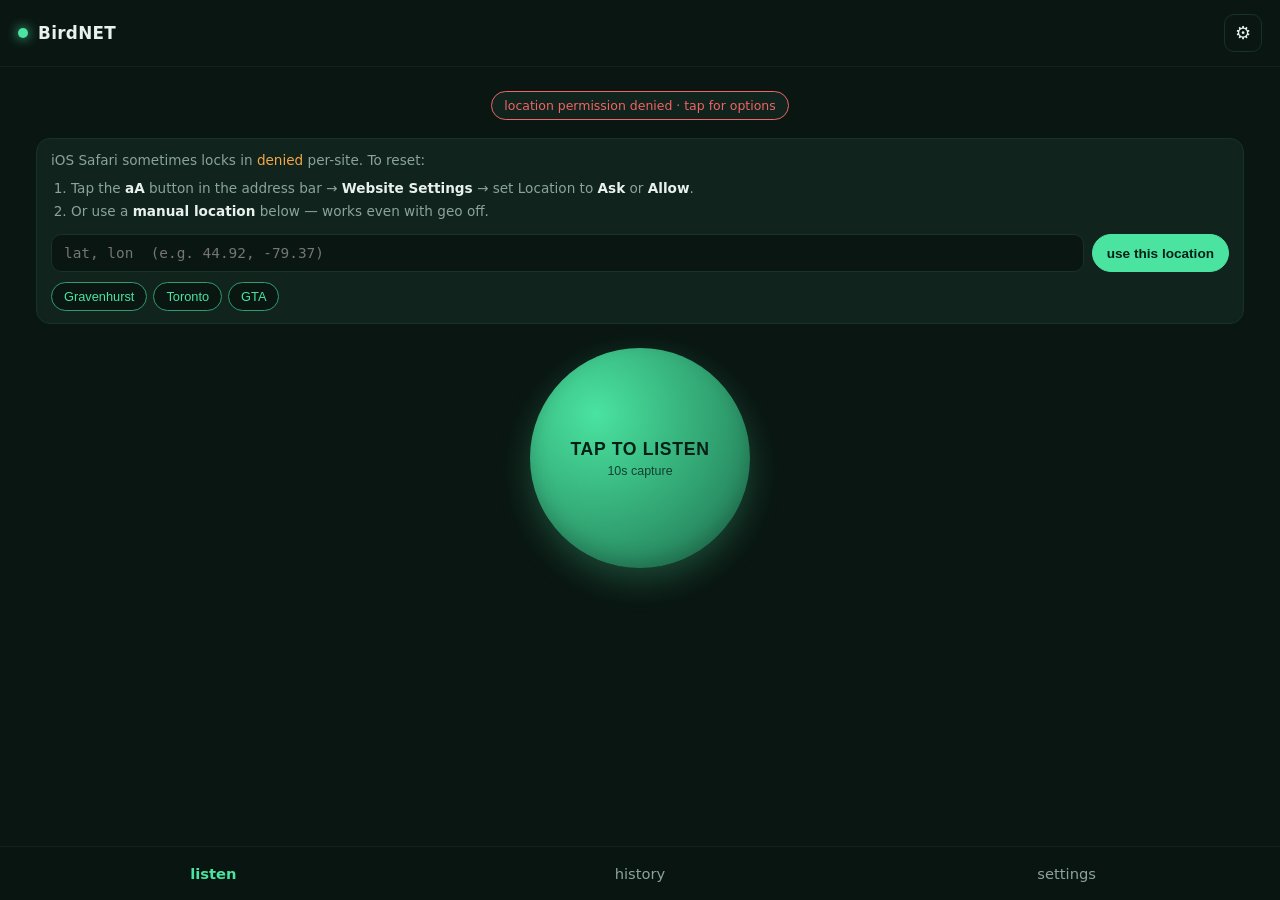
<file: web/index.html>
<!doctype html>
<html lang="en">
<head>
  <meta charset="utf-8" />
  <meta name="viewport" content="width=device-width,initial-scale=1,viewport-fit=cover" />
  <meta name="theme-color" content="#0a1612" />
  <title>BirdNET — listen and ID</title>
  <link rel="manifest" href="manifest.json" />
  <link rel="icon" href="icons/icon-192.png" />
  <link rel="apple-touch-icon" href="icons/icon-192.png" />
  <meta name="apple-mobile-web-app-capable" content="yes" />
  <meta name="apple-mobile-web-app-status-bar-style" content="black-translucent" />
  <link rel="stylesheet" href="styles.css" />
</head>
<body>
  <header>
    <div class="brand">
      <span class="dot" aria-hidden="true"></span>
      <span>BirdNET</span>
    </div>
    <button id="settings-btn" class="icon-btn" aria-label="Settings">⚙</button>
  </header>

  <main>
    <section id="record-pane" class="pane active">
      <button type="button" class="status geo-pill" id="geo-status" aria-label="Location status — tap to retry">acquiring location…</button>

      <div id="geo-help" class="geo-help" hidden>
        <p>iOS Safari sometimes locks in <em>denied</em> per-site. To reset:</p>
        <ol>
          <li>Tap the <strong>aA</strong> button in the address bar → <strong>Website Settings</strong> → set Location to <strong>Ask</strong> or <strong>Allow</strong>.</li>
          <li>Or use a <strong>manual location</strong> below — works even with geo off.</li>
        </ol>
        <div class="manual-geo">
          <input type="text" id="manual-coords" placeholder="lat, lon  (e.g. 44.92, -79.37)" autocomplete="off" spellcheck="false" />
          <button type="button" id="manual-geo-set" class="primary-btn">use this location</button>
        </div>
        <div class="manual-presets">
          <button type="button" class="preset" data-lat="44.92" data-lon="-79.37">Gravenhurst</button>
          <button type="button" class="preset" data-lat="43.6532" data-lon="-79.3832">Toronto</button>
          <button type="button" class="preset" data-lat="43.7" data-lon="-79.4">GTA</button>
        </div>
      </div>

      <button id="record-btn" class="record-btn" aria-pressed="false">
        <span class="record-label">tap to listen</span>
        <span class="record-sub" id="record-sub">10s capture</span>
      </button>

      <div class="meter" id="meter" hidden>
        <div class="meter-bar" id="meter-bar"></div>
        <div class="meter-time" id="meter-time">0.0s</div>
      </div>

      <div id="status-line" class="status-line"></div>

      <div id="results" class="results" hidden></div>
    </section>

    <section id="history-pane" class="pane">
      <h2>recent detections</h2>
      <div id="history-list" class="history-list"></div>
    </section>

    <section id="settings-pane" class="pane">
      <h2>settings</h2>
      <label>
        <span>server URL</span>
        <input id="server-url" type="url" autocomplete="off" spellcheck="false"
               placeholder="https://seans-macbook-pro-m3.tail65b106.ts.net:8443" />
      </label>
      <label>
        <span>capture seconds (3–30)</span>
        <input id="capture-secs" type="number" min="3" max="30" step="1" value="10" />
      </label>
      <label>
        <span>min confidence (0–1)</span>
        <input id="min-conf" type="number" min="0" max="1" step="0.05" value="0.15" />
      </label>
      <label class="checkbox">
        <input id="auto-enrich" type="checkbox" checked />
        <span>auto-fetch narrative for top hit</span>
      </label>
      <button id="save-settings" class="primary-btn">save</button>
      <div id="health" class="health"></div>
      <p class="small">audio + metadata are stored on the mac. eBird/Claude enrichment is optional and only fires if you tap a result.</p>
    </section>
  </main>

  <nav class="tabs">
    <button data-pane="record-pane" class="active">listen</button>
    <button data-pane="history-pane">history</button>
    <button data-pane="settings-pane">settings</button>
  </nav>

  <script src="app.js" type="module"></script>
</body>
</html>
</file>
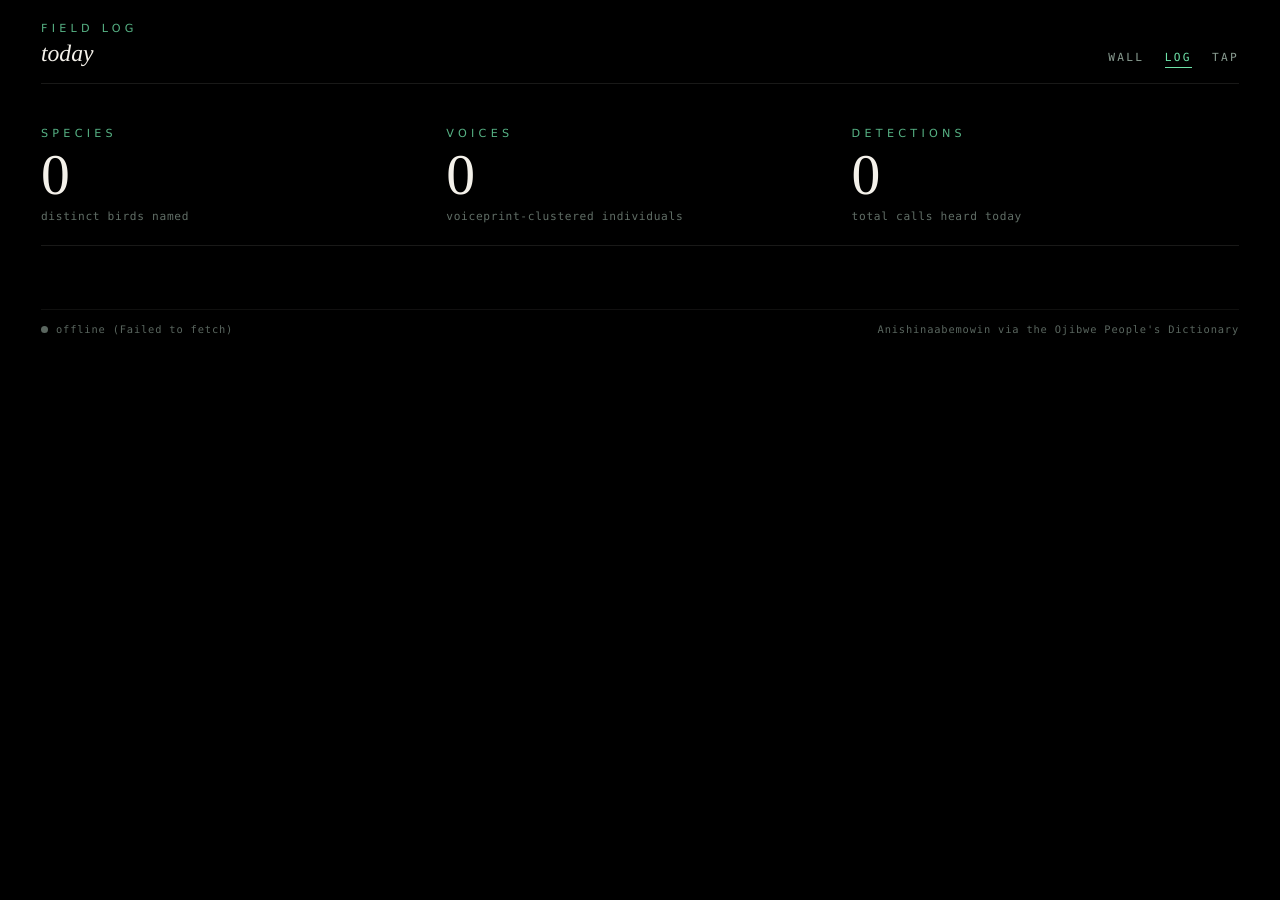
<file: web/log.html>
<!doctype html>
<html lang="en">
<head>
<meta charset="utf-8" />
<meta name="viewport" content="width=device-width,initial-scale=1,viewport-fit=cover" />
<title>BirdNET · log</title>
<style>
  /* Log view — chronological ledger of detections, grouped by species
     and split out by voiceprint-clustered individual. Same type system
     as wall.html (serif / mono / sans-caps) but informational density
     instead of projector grandeur. Reads as a museum logbook. */

  :root {
    --bg: #000;
    --ink: #f4f1ea;
    --accent: #6ee3a9;
    --dim: #8a9d92;
    --dim-soft: rgba(244, 241, 234, 0.45);
    --rule: rgba(244, 241, 234, 0.10);
    --rule-accent: rgba(110, 227, 169, 0.18);
    --serif: "Iowan Old Style", "Palatino Linotype", Palatino, "P052", Georgia, serif;
    --sans: -apple-system, BlinkMacSystemFont, "SF Pro Text", "Inter", system-ui, sans-serif;
    --mono: ui-monospace, "SF Mono", "JetBrains Mono", Menlo, monospace;

    --cols: 12;
    --col-gap: 1.4vw;
    --pad-x: 3.2vw;
    --pad-y: 2.4vh;
  }

  *, *::before, *::after { box-sizing: border-box; }
  html, body {
    margin: 0; padding: 0;
    background: var(--bg);
    color: var(--ink);
    font-family: var(--serif);
    min-height: 100vh;
    -webkit-font-smoothing: antialiased;
    text-rendering: geometricPrecision;
  }
  body {
    padding: var(--pad-y) var(--pad-x) calc(var(--pad-y) * 3);
    max-width: 1280px;
    margin: 0 auto;
  }

  .label {
    font-family: var(--sans);
    font-size: clamp(0.7rem, 0.82vw, 0.92rem);
    text-transform: uppercase;
    letter-spacing: 0.38em;
    color: var(--accent);
    opacity: 0.78;
    font-weight: 500;
  }

  /* HEADER + tabs */
  header.hdr {
    display: flex;
    align-items: end;
    justify-content: space-between;
    gap: 2vw;
    padding-bottom: 1.6vh;
    border-bottom: 1px solid var(--rule);
    margin-bottom: 2.4vh;
  }
  .hdr-left .label { display: block; margin-bottom: 0.6vh; }
  .hdr-title {
    font-family: var(--serif);
    font-style: italic;
    font-size: clamp(1.3rem, 1.85vw, 2rem);
    color: var(--ink);
    line-height: 1.2;
  }
  .hdr-nav {
    display: flex;
    gap: 1.6vw;
    font-family: var(--mono);
    font-size: clamp(0.7rem, 0.82vw, 0.92rem);
    text-transform: uppercase;
    letter-spacing: 0.2em;
  }
  .hdr-nav a {
    color: var(--dim);
    text-decoration: none;
    padding-bottom: 0.4vh;
    border-bottom: 1px solid transparent;
  }
  .hdr-nav a.active {
    color: var(--accent);
    border-bottom-color: var(--accent);
  }

  /* STATS strip — three big numbers */
  .stats {
    display: grid;
    grid-template-columns: repeat(3, 1fr);
    gap: var(--col-gap);
    padding: 2.4vh 0;
    border-bottom: 1px solid var(--rule);
    margin-bottom: 3vh;
  }
  .stat .label { display: block; margin-bottom: 0.8vh; }
  .stat-n {
    font-family: var(--serif);
    font-size: clamp(2.4rem, 4.5vw, 4.8rem);
    line-height: 1;
    color: var(--ink);
    font-weight: 400;
    letter-spacing: -0.02em;
  }
  .stat-sub {
    font-family: var(--mono);
    font-size: clamp(0.7rem, 0.8vw, 0.88rem);
    color: var(--dim);
    opacity: 0.7;
    margin-top: 0.6vh;
    letter-spacing: 0.06em;
  }

  /* SPECIES LIST — each species is a card with a header row + a list
     of individual voiceprints heard today. */
  .species-list { display: flex; flex-direction: column; gap: 3.2vh; }

  .sp {
    display: grid;
    grid-template-columns: repeat(12, 1fr);
    column-gap: var(--col-gap);
    row-gap: 1.4vh;
    padding-top: 2.4vh;
    border-top: 1px solid var(--rule);
  }
  .sp:first-child { border-top: none; padding-top: 0; }

  .sp-ind {
    grid-column: 1 / 8;
    font-family: var(--serif);
    font-style: italic;
    font-size: clamp(1.4rem, 2vw, 2.2rem);
    color: var(--ink);
    line-height: 1.1;
    letter-spacing: -0.005em;
  }
  .sp-ind .phon {
    font-family: var(--mono);
    font-style: normal;
    font-size: clamp(0.78rem, 0.95vw, 1.05rem);
    color: var(--accent);
    opacity: 0.78;
    margin-left: 0.6em;
    letter-spacing: 0.02em;
  }

  .sp-museum {
    grid-column: 8 / 13;
    text-align: right;
    align-self: end;
    font-family: var(--serif);
  }
  .sp-museum .common {
    font-size: clamp(1.1rem, 1.45vw, 1.6rem);
    font-weight: 500;
    color: var(--ink);
    line-height: 1.15;
  }
  .sp-museum .sci {
    font-style: italic;
    font-size: clamp(0.85rem, 1.05vw, 1.18rem);
    color: var(--ink);
    opacity: 0.65;
    margin-top: 0.2vh;
  }

  .sp-summary {
    grid-column: 1 / 13;
    display: flex;
    gap: 2.4vw;
    font-family: var(--mono);
    font-size: clamp(0.78rem, 0.92vw, 1rem);
    color: var(--dim);
    text-transform: uppercase;
    letter-spacing: 0.16em;
    padding-bottom: 0.2vh;
  }
  .sp-summary b {
    color: var(--accent);
    font-weight: 500;
    margin-left: 0.4em;
  }

  /* Individual voiceprint table */
  .voices {
    grid-column: 1 / 13;
    display: grid;
    grid-template-columns: auto 1fr 1fr 1fr auto;
    column-gap: 1.6vw;
    row-gap: 1vh;
    font-family: var(--mono);
    font-size: clamp(0.78rem, 0.92vw, 1rem);
    color: var(--ink);
    margin-top: 0.6vh;
  }
  .voices .v-head {
    font-family: var(--sans);
    font-size: clamp(0.62rem, 0.72vw, 0.78rem);
    text-transform: uppercase;
    letter-spacing: 0.22em;
    color: var(--dim-soft);
    padding-bottom: 0.6vh;
    border-bottom: 1px solid var(--rule);
  }
  .voices .v-head.r { text-align: right; }
  .voices .v-cell { padding: 0.4vh 0; }
  .voices .v-cell.r { text-align: right; }
  .voices .v-id {
    color: var(--accent);
    opacity: 0.85;
    letter-spacing: 0.08em;
  }
  .voices .v-id.unknown { color: var(--dim); opacity: 0.55; }
  .voices .v-count {
    color: var(--ink);
    opacity: 0.85;
  }
  .voices .v-conf {
    color: var(--accent);
    opacity: 0.75;
  }
  .voices .v-time {
    color: var(--ink);
    opacity: 0.7;
  }

  /* Empty state */
  .empty {
    text-align: center;
    padding: 8vh 0;
    color: var(--dim);
    font-style: italic;
    font-size: clamp(1rem, 1.3vw, 1.4rem);
  }

  /* Footer system */
  .footer {
    margin-top: 4vh;
    padding-top: 1.6vh;
    border-top: 1px solid var(--rule);
    display: flex;
    justify-content: space-between;
    align-items: center;
    font-family: var(--mono);
    font-size: clamp(0.65rem, 0.78vw, 0.88rem);
    color: var(--dim);
    opacity: 0.65;
    letter-spacing: 0.08em;
  }
  .footer .conn-dot {
    display: inline-block;
    width: 7px; height: 7px; border-radius: 50%;
    background: var(--dim);
    margin-right: 8px;
    vertical-align: 0.04em;
  }
  .footer .conn-dot.live {
    background: var(--accent);
    box-shadow: 0 0 8px 0 rgba(110, 227, 169, 0.45);
  }
</style>
</head>
<body>

  <header class="hdr">
    <div class="hdr-left">
      <span class="label">field log</span>
      <div class="hdr-title" id="hdr-date">today</div>
    </div>
    <nav class="hdr-nav">
      <a href="./wall.html">Wall</a>
      <a href="./log.html" class="active">Log</a>
      <a href="./index.html">Tap</a>
    </nav>
  </header>

  <section class="stats">
    <div class="stat">
      <span class="label">species</span>
      <div class="stat-n" id="stat-species">0</div>
      <div class="stat-sub">distinct birds named</div>
    </div>
    <div class="stat">
      <span class="label">voices</span>
      <div class="stat-n" id="stat-voices">0</div>
      <div class="stat-sub">voiceprint-clustered individuals</div>
    </div>
    <div class="stat">
      <span class="label">detections</span>
      <div class="stat-n" id="stat-detections">0</div>
      <div class="stat-sub">total calls heard today</div>
    </div>
  </section>

  <section class="species-list" id="species-list"></section>

  <footer class="footer">
    <div><span class="conn-dot" id="conn-dot"></span><span id="conn-text">loading…</span></div>
    <div>Anishinaabemowin via the Ojibwe People's Dictionary</div>
  </footer>

<script type="module">
  const params = new URLSearchParams(location.search);
  const DEFAULT_SERVER = "https://seans-macbook-pro-m3.tail65b106.ts.net:8443";
  const server = params.get("server") || localStorage.getItem("birdnet.server") || DEFAULT_SERVER;
  const date = params.get("date"); // optional YYYY-MM-DD

  const $hdrDate = document.getElementById("hdr-date");
  const $statSpecies = document.getElementById("stat-species");
  const $statVoices = document.getElementById("stat-voices");
  const $statDetections = document.getElementById("stat-detections");
  const $list = document.getElementById("species-list");
  const $connDot = document.getElementById("conn-dot");
  const $connText = document.getElementById("conn-text");

  function fmtTime(iso) {
    if (!iso) return "—";
    const d = new Date(iso);
    if (Number.isNaN(d.getTime())) return "—";
    const h = String(d.getHours()).padStart(2, "0");
    const m = String(d.getMinutes()).padStart(2, "0");
    return `${h}:${m}`;
  }

  function fmtDate(iso) {
    if (!iso) return "today";
    const d = new Date(iso + "T00:00:00");
    return d.toLocaleDateString(undefined, {
      weekday: "long", month: "long", day: "numeric", year: "numeric"
    });
  }

  function shortId(id) {
    if (!id || id === "unknown") return "unidentified";
    return id.replace(/[^a-z0-9]/gi, "").slice(0, 8).toUpperCase();
  }

  function renderSpecies(s) {
    const ind = s.indigenous_name || "—";
    const phon = s.indigenous_phonetic ? `<span class="phon">[ ${s.indigenous_phonetic} ]</span>` : "";
    const common = s.common_name || "";
    const sci = s.scientific_name || "";
    const detCount = s.count || 0;
    const indCount = s.individual_count || 0;
    const maxConf = s.max_conf != null ? `${Math.round((s.max_conf || 0) * 100)}%` : "—";

    const voiceRows = (s.individuals || []).map((v) => {
      const idClass = v.individual_id === "unknown" ? "v-id unknown" : "v-id";
      return `
        <div class="v-cell ${idClass}">${shortId(v.individual_id)}</div>
        <div class="v-cell v-count">${v.count} call${v.count === 1 ? "" : "s"}</div>
        <div class="v-cell v-time">${fmtTime(v.first_heard)}</div>
        <div class="v-cell v-time">${fmtTime(v.last_heard)}</div>
        <div class="v-cell r v-conf">${Math.round((v.max_conf || 0) * 100)}%</div>
      `;
    }).join("");

    return `
      <article class="sp">
        <div class="sp-ind">${ind} ${phon}</div>
        <div class="sp-museum">
          <div class="common">${common}</div>
          <div class="sci">${sci}</div>
        </div>
        <div class="sp-summary">
          <span>voices<b>${indCount}</b></span>
          <span>calls<b>${detCount}</b></span>
          <span>peak<b>${maxConf}</b></span>
        </div>
        <div class="voices">
          <div class="v-head">voice</div>
          <div class="v-head">heard</div>
          <div class="v-head">first</div>
          <div class="v-head">last</div>
          <div class="v-head r">peak conf</div>
          ${voiceRows}
        </div>
      </article>
    `;
  }

  async function load() {
    try {
      const qs = new URLSearchParams({ source: "listener" });
      if (date) qs.set("date", date);
      const r = await fetch(`${server}/individuals?${qs.toString()}`);
      if (!r.ok) throw new Error(`HTTP ${r.status}`);
      const data = await r.json();

      $hdrDate.textContent = fmtDate(data.date);
      $statSpecies.textContent = data.species_count || 0;
      $statVoices.textContent = data.individual_count || 0;
      $statDetections.textContent = data.detection_count || 0;

      const species = data.species || [];
      if (!species.length) {
        $list.innerHTML = `<div class="empty">No birds named yet — waiting for the first cited detection.</div>`;
      } else {
        $list.innerHTML = species.map(renderSpecies).join("");
      }

      $connDot.classList.add("live");
      $connText.textContent = "live";
    } catch (e) {
      $connDot.classList.remove("live");
      $connText.textContent = `offline (${e.message})`;
      console.warn(e);
    }
  }

  load();
  setInterval(load, 30_000);

  if ("serviceWorker" in navigator) {
    navigator.serviceWorker.register("./service-worker.js").catch(() => {});
  }
</script>
</body>
</html>
</file>
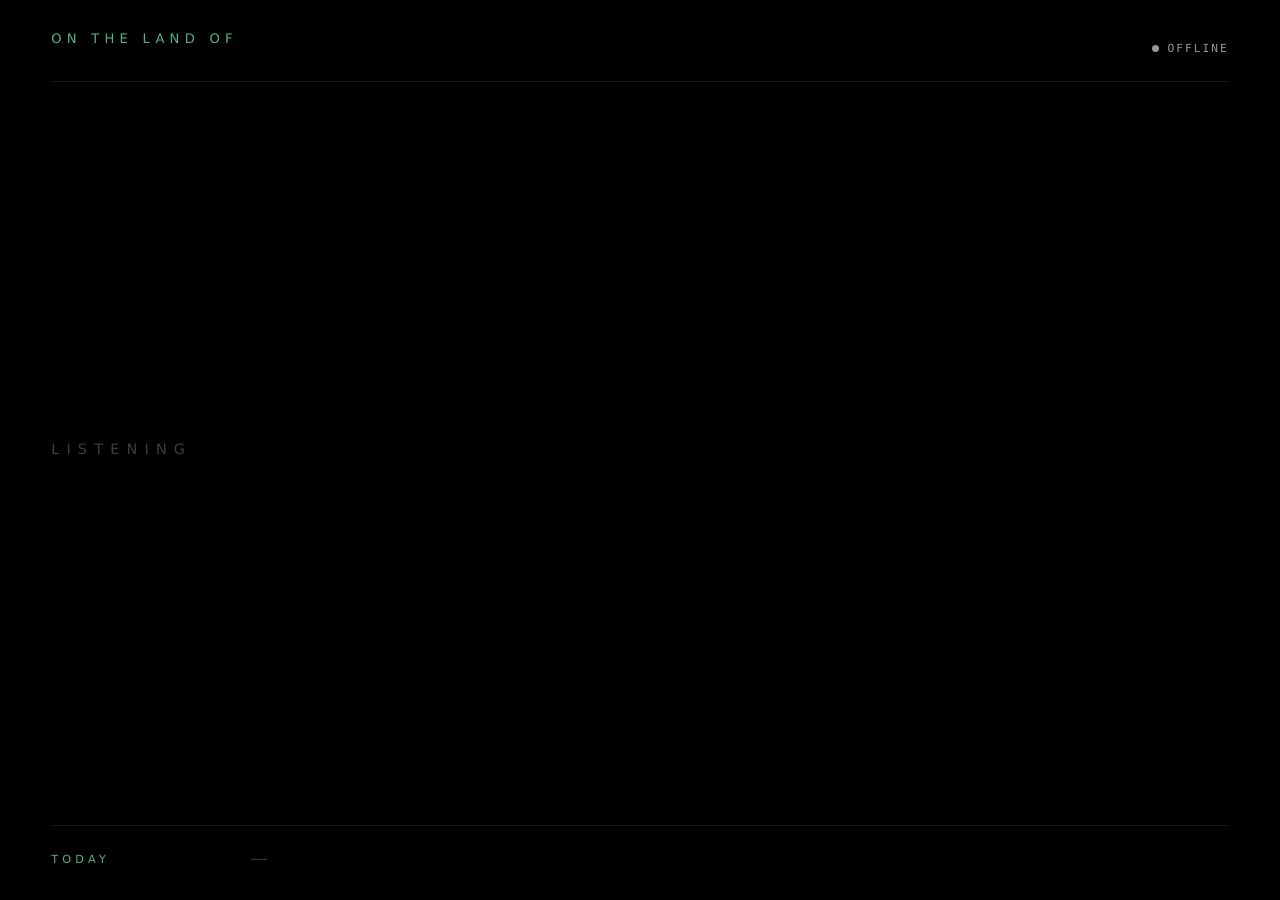
<file: web/wall.html>
<!doctype html>
<html lang="en">
<head>
<meta charset="utf-8" />
<meta name="viewport" content="width=device-width,initial-scale=1,viewport-fit=cover" />
<title>BirdNET · wall</title>
<style>
  /* ─────────────────────────────────────────────────────────────────
     Wall projection — museum-label grid.
     720p projector. 12-column grid. Asymmetric editorial layout.
     Three voices: serif (names), mono (phonetic + system), sans-caps
     (labels). Vertical rhythm anchored to the column gutter.
     ───────────────────────────────────────────────────────────────── */

  :root {
    --bg: #000;
    --ink: #f4f1ea;
    --accent: #6ee3a9;
    --dim: #8a9d92;
    --rule: rgba(244, 241, 234, 0.10);
    --rule-accent: rgba(110, 227, 169, 0.18);
    --serif: "Iowan Old Style", "Palatino Linotype", Palatino, "P052", Georgia, serif;
    --sans: -apple-system, BlinkMacSystemFont, "SF Pro Text", "Inter", system-ui, sans-serif;
    --mono: ui-monospace, "SF Mono", "JetBrains Mono", Menlo, monospace;

    /* Grid system */
    --cols: 12;
    --col-gap: 1.6vw;
    --pad-x: 4vw;
    --pad-y: 3.6vh;
    --baseline: 1.4vh;
  }

  *, *::before, *::after { box-sizing: border-box; }
  html, body {
    margin: 0; padding: 0;
    background: var(--bg);
    color: var(--ink);
    height: 100vh; width: 100vw;
    overflow: hidden;
    user-select: none;
    cursor: none;
    font-family: var(--serif);
    -webkit-font-smoothing: antialiased;
    text-rendering: geometricPrecision;
  }

  /* Outer page: 3 horizontal bands (header / stage / diary). Bands
     are separated by hairline borders on the header and diary; the
     stage absorbs the remaining space. */
  body {
    display: grid;
    grid-template-rows: auto 1fr auto;
    padding: var(--pad-y) var(--pad-x);
    gap: 0;
  }

  .hdr {
    padding-bottom: 2.6vh;
    border-bottom: 1px solid var(--rule);
  }
  .diary {
    padding-top: 2.6vh;
    border-top: 1px solid var(--rule);
  }
  .stage {
    padding: 4vh 0;
  }

  /* Shared 12-col grid for each band that needs it. */
  .row {
    display: grid;
    grid-template-columns: repeat(var(--cols), 1fr);
    column-gap: var(--col-gap);
  }

  /* Reusable small-caps label */
  .label {
    font-family: var(--sans);
    font-size: clamp(0.7rem, 0.85vw, 0.95rem);
    text-transform: uppercase;
    letter-spacing: 0.38em;
    color: var(--accent);
    opacity: 0.78;
    font-weight: 500;
  }

  /* ───────────────────────────────────────────────────────────────
     HEADER BAND — land acknowledgment (left, cols 1–9) + system
     status (right, cols 10–12). Bottom-aligned baselines. */
  .hdr { align-items: end; }
  .hdr-land { grid-column: 1 / 10; }
  .hdr-status { grid-column: 10 / 13; text-align: right; }

  .hdr-land .label {
    display: block;
    margin-bottom: 1.1vh;
    font-size: clamp(0.82rem, 1vw, 1.1rem);
    letter-spacing: 0.4em;
  }
  .land-names {
    font-style: italic;
    font-size: clamp(1.3rem, 1.85vw, 2.05rem);
    color: var(--ink);
    opacity: 0.9;
    line-height: 1.25;
    letter-spacing: 0.005em;
  }
  .land-names .sep {
    color: var(--accent);
    opacity: 0.35;
    font-style: normal;
    margin: 0 0.45em;
  }

  .system {
    font-family: var(--mono);
    font-size: clamp(0.7rem, 0.82vw, 0.92rem);
    color: var(--dim);
    letter-spacing: 0.18em;
    text-transform: uppercase;
    white-space: nowrap;
  }
  .system .conn-dot {
    display: inline-block;
    width: 7px; height: 7px; border-radius: 50%;
    background: var(--dim);
    margin-right: 9px;
    vertical-align: 0.06em;
    transition: background 0.4s ease, box-shadow 0.4s ease;
  }
  .system.live {
    color: var(--accent);
  }
  .system.live .conn-dot {
    background: var(--accent);
    box-shadow: 0 0 10px 0 rgba(110, 227, 169, 0.45);
  }

  /* ───────────────────────────────────────────────────────────────
     STAGE BAND — the bird. Two-column layout inside the 12-col
     grid: left voice (Indigenous: language → word → phonetic →
     literal) spans cols 1–9. Right voice (Western: museum tag
     number, common name, scientific name) spans cols 10–13,
     right-aligned. Rows are: top-meta / word / bottom-meta. The
     word is the only element that spans the full 12 columns so
     long single-line endonyms have room to breathe. */
  .stage {
    display: grid;
    grid-template-columns: repeat(var(--cols), 1fr);
    grid-template-rows: auto auto auto;
    column-gap: var(--col-gap);
    row-gap: 2.4vh;
    align-content: center;
    height: 100%;
  }

  /* Top-meta row */
  .stage-lang {
    grid-column: 1 / 8;
    grid-row: 1;
    align-self: end;
  }
  .stage-tag {
    grid-column: 8 / 13;
    grid-row: 1;
    text-align: right;
    align-self: end;
    font-family: var(--mono);
    font-size: clamp(0.7rem, 0.82vw, 0.92rem);
    letter-spacing: 0.2em;
    text-transform: uppercase;
    color: var(--dim);
  }
  .stage-tag .tag-num { color: var(--accent); opacity: 0.9; margin-right: 1.2em; }
  .stage-tag .tag-time { color: var(--dim); }

  /* Hero word — spans full grid */
  .word-wrap {
    grid-column: 1 / 13;
    grid-row: 2;
    align-self: center;
    display: flex;
    flex-direction: column;
    align-items: flex-start;
    gap: 3.4vh;
  }
  .word {
    --word-size: 10vw;
    font-size: var(--word-size);
    line-height: 1.0;
    font-weight: 400;
    letter-spacing: -0.018em;
    color: var(--ink);
    white-space: nowrap;
    opacity: 0;
    transform: translateY(12px);
    transition: opacity 1.2s ease, transform 1.2s ease;
  }
  .phon {
    font-family: var(--mono);
    font-size: clamp(1.1rem, 1.65vw, 1.85rem);
    font-weight: 400;
    color: var(--accent);
    letter-spacing: 0.02em;
    opacity: 0;
    transition: opacity 1.2s ease 0.25s;
  }

  /* Bottom-meta row */
  .literal {
    grid-column: 1 / 8;
    grid-row: 3;
    align-self: start;
    font-style: italic;
    font-size: clamp(0.95rem, 1.2vw, 1.35rem);
    color: var(--ink);
    opacity: 0;
    max-width: 50ch;
    line-height: 1.4;
    transition: opacity 1.2s ease 0.55s;
  }
  .literal:empty { display: none; }

  .museum {
    grid-column: 8 / 13;
    grid-row: 3;
    align-self: start;
    text-align: right;
    border-top: 1px solid var(--rule-accent);
    padding-top: 1.6vh;
    opacity: 0;
    transition: opacity 1.4s ease 0.45s;
  }
  .common {
    font-family: var(--serif);
    font-size: clamp(1.4rem, 1.95vw, 2.2rem);
    font-weight: 500;
    color: var(--ink);
    line-height: 1.15;
    letter-spacing: 0.005em;
  }
  .sci {
    font-family: var(--serif);
    font-style: italic;
    font-size: clamp(1.1rem, 1.45vw, 1.6rem);
    color: var(--ink);
    opacity: 0.78;
    margin-top: 0.6vh;
    letter-spacing: 0.005em;
  }

  /* Reveal cascade */
  .stage.show .stage-lang .label { opacity: 0.78; }
  .stage.show .word { opacity: 1; transform: translateY(0); }
  .stage.show .phon { opacity: 0.9; }
  .stage.show .literal { opacity: 0.62; }
  .stage.show .museum { opacity: 1; }

  /* Idle — only a quiet pulse in the hero slot */
  .idle-line {
    grid-column: 1 / 13;
    grid-row: 2;
    align-self: center;
    text-align: left;
    font-family: var(--sans);
    font-size: clamp(0.9rem, 1.05vw, 1.15rem);
    text-transform: uppercase;
    letter-spacing: 0.5em;
    color: var(--ink);
    opacity: 0;
    transition: opacity 2s ease;
  }
  .stage.idle .idle-line { opacity: 0.25; }
  .stage:not(.idle) .idle-line { display: none; }
  .stage.idle .stage-lang,
  .stage.idle .stage-tag,
  .stage.idle .word-wrap,
  .stage.idle .literal,
  .stage.idle .museum { visibility: hidden; }

  /* ───────────────────────────────────────────────────────────────
     DIARY BAND — today's species. Two columns: label gutter (cols
     1–2) and ledger (cols 3–13). Single italic line, scrolls via
     truncation rather than wrap. */
  .diary { align-items: baseline; }
  .diary-label { grid-column: 1 / 3; }
  .diary-body  { grid-column: 3 / 13; }

  .today {
    display: flex;
    gap: 2.4vw;
    overflow: hidden;
    align-items: baseline;
  }
  .today:empty::before {
    content: "—";
    opacity: 0.3;
    color: var(--ink);
  }
  .entry {
    display: flex;
    flex-direction: column;
    min-width: 0;
    gap: 0.3vh;
  }
  .entry-ind {
    font-family: var(--serif);
    font-style: italic;
    font-size: clamp(1rem, 1.3vw, 1.45rem);
    color: var(--ink);
    opacity: 0.72;
    line-height: 1.1;
    white-space: nowrap;
  }
  .entry-eng {
    font-family: var(--sans);
    font-size: clamp(0.65rem, 0.78vw, 0.88rem);
    text-transform: uppercase;
    letter-spacing: 0.22em;
    color: var(--ink);
    opacity: 0.42;
    line-height: 1.1;
    white-space: nowrap;
  }
  .entry.now .entry-ind { color: var(--accent); opacity: 1; }
  .entry.now .entry-eng { color: var(--accent); opacity: 0.75; }
  .entry-eng .count {
    font-family: var(--mono);
    text-transform: none;
    font-size: 0.95em;
    margin-left: 0.4em;
    opacity: 0.85;
    letter-spacing: 0.04em;
  }
</style>
</head>
<body>

  <!-- HEADER: land + status -->
  <header class="row hdr">
    <div class="hdr-land">
      <span class="label">on the land of</span>
      <div class="land-names" id="land-names"></div>
    </div>
    <div class="hdr-status">
      <span class="system" id="system">
        <span class="conn-dot"></span><span id="meta-text">offline</span>
      </span>
    </div>
  </header>

  <!-- STAGE: the bird -->
  <main class="stage idle" id="stage">
    <div class="stage-lang"><span class="label" id="lang-label"></span></div>
    <div class="stage-tag">
      <span class="tag-num" id="tag-num"></span><span class="tag-time" id="tag-time"></span>
    </div>
    <div class="word-wrap">
      <div class="word" id="word"></div>
      <div class="phon" id="phon"></div>
    </div>
    <div class="literal" id="literal"></div>
    <div class="museum">
      <div class="common" id="common"></div>
      <div class="sci" id="sci"></div>
    </div>
    <div class="idle-line" id="idle-line">listening</div>
  </main>

  <!-- DIARY: today's species -->
  <footer class="row diary">
    <div class="diary-label"><span class="label">today</span></div>
    <div class="diary-body"><div class="today" id="today"></div></div>
  </footer>

<script type="module">
  const params = new URLSearchParams(location.search);
  const DEFAULT_SERVER = "https://seans-macbook-pro-m3.tail65b106.ts.net:8443";
  const server = params.get("server") || localStorage.getItem("birdnet.server") || DEFAULT_SERVER;
  const wsUrl = server.replace(/^http/, "ws") + "/stream/events";

  const $stage = document.getElementById("stage");
  const $word = document.getElementById("word");
  const $phon = document.getElementById("phon");
  const $literal = document.getElementById("literal");
  const $sci = document.getElementById("sci");
  const $common = document.getElementById("common");
  const $langLabel = document.getElementById("lang-label");
  const $landNames = document.getElementById("land-names");
  const $system = document.getElementById("system");
  const $metaText = document.getElementById("meta-text");
  const $today = document.getElementById("today");
  const $tagNum = document.getElementById("tag-num");
  const $tagTime = document.getElementById("tag-time");

  // fitWord — canvas-measured binary search. Caps at 10vw upper so
  // short words don't stretch; floors at 3vw so very long endonyms
  // still survive a single line.
  const _measureCtx = document.createElement("canvas").getContext("2d");
  function fitWord(el) {
    const text = el.textContent || "";
    if (!text) return;
    const cs = getComputedStyle(el);
    const ff = cs.fontFamily;
    const fw = cs.fontWeight || 400;
    const fs = cs.fontStyle || "normal";
    const ls = parseFloat(cs.letterSpacing) || 0;
    const vw = window.innerWidth;
    // 100vw - 2 * pad-x (4vw) = 92vw usable in the stage row.
    const max = vw * 0.92;
    let lo = 3, hi = 10;
    for (let i = 0; i < 16 && hi - lo > 0.05; i++) {
      const mid = (lo + hi) / 2;
      const px = (vw * mid) / 100;
      _measureCtx.font = `${fs} ${fw} ${px}px ${ff}`;
      const w = _measureCtx.measureText(text).width + ls * text.length;
      if (w <= max) lo = mid; else hi = mid;
    }
    el.style.setProperty("--word-size", lo.toFixed(2) + "vw");
  }
  window.addEventListener("resize", () => fitWord($word));

  function renderLand(territory) {
    if (!territory || !territory.territories || !territory.territories.length) return;
    const names = territory.territories.map((t) => t.name);
    $landNames.innerHTML = names
      .map((n) => `<span>${n}</span>`)
      .join(`<span class="sep">·</span>`);
  }

  let detectionCount = 0;

  function fmtTime(d) {
    const h = String(d.getHours()).padStart(2, "0");
    const m = String(d.getMinutes()).padStart(2, "0");
    return `${h}:${m}`;
  }

  function show(event) {
    const ind = event.indigenous;
    const name = ind && ind.available && ind.names && ind.names[0];
    if (!name) return;

    const langMeta = (ind.languages || {})[name.language] || {};
    const langText = langMeta.endonym || langMeta.english_name || name.language || "";
    $langLabel.textContent = langText;

    detectionCount += 1;
    $tagNum.textContent = `№ ${String(detectionCount).padStart(2, "0")}`;
    $tagTime.textContent = fmtTime(new Date());

    $word.textContent = name.word || "";
    fitWord($word);
    $phon.textContent = name.phonetic ? `[ ${name.phonetic} ]` : "";
    $literal.textContent = name.literal ? `“${name.literal}”` : "";
    $common.textContent = event.common_name || "";
    $sci.textContent = event.scientific_name || "";

    if (event.territory) renderLand(event.territory);

    $stage.classList.remove("idle");
    $stage.classList.remove("show");
    void $stage.offsetWidth;
    $stage.classList.add("show");

    loadToday(event.scientific_name);
  }

  function setConn(state) {
    $system.classList.toggle("live", state === "live");
    $metaText.textContent = state;
  }

  async function loadLand() {
    try {
      const t = await (await fetch(`${server}/territory?lat=44.92&lon=-79.37`)).json();
      renderLand(t);
    } catch {}
  }
  loadLand();

  async function loadToday(currentSci) {
    try {
      const r = await fetch(`${server}/catalog?source=listener`);
      const c = await r.json();
      if (!c.species || !c.species.length) { $today.innerHTML = ""; return; }
      const parts = c.species.map((s) => {
        const ind = s.indigenous_name || "";
        const eng = s.common_name || "";
        const isNow = currentSci && s.scientific_name === currentSci;
        const n = s.individual_count || 0;
        const tail = n > 1 ? ` <span class="count">×${n}</span>` : "";
        return `<div class="entry${isNow ? " now" : ""}">`
          + `<div class="entry-ind">${ind}</div>`
          + `<div class="entry-eng">${eng}${tail}</div>`
          + `</div>`;
      });
      $today.innerHTML = parts.join("");
    } catch {}
  }
  loadToday();
  setInterval(() => loadToday(), 60_000);

  async function bootstrapHero() {
    try {
      const r = await fetch(`${server}/catalog?source=listener`);
      const c = await r.json();
      const latest = (c.species || [])[0];
      if (!latest || !latest.indigenous_name) return;
      const lang = latest.indigenous_language && latest.indigenous_endonym
        ? { english_name: latest.indigenous_language, endonym: latest.indigenous_endonym }
        : {};
      const langKey = lang.english_name ? lang.english_name.toLowerCase().split(/\s|\//)[0] : "lang";
      show({
        scientific_name: latest.scientific_name,
        common_name: latest.common_name,
        indigenous: {
          available: true,
          names: [{
            language: langKey,
            word: latest.indigenous_name,
            phonetic: latest.indigenous_phonetic,
            literal: null,
          }],
          languages: { [langKey]: lang },
        },
        territory: null,
      });
      loadToday(latest.scientific_name);
    } catch {}
  }
  bootstrapHero();

  let ws;
  let backoff = 1000;
  function connect() {
    setConn("connecting");
    try {
      ws = new WebSocket(wsUrl);
    } catch (e) {
      setConn("ws error");
      setTimeout(connect, backoff);
      backoff = Math.min(backoff * 2, 30_000);
      return;
    }
    ws.onopen = () => { setConn("live"); backoff = 1000; };
    ws.onmessage = (m) => {
      try {
        const event = JSON.parse(m.data);
        if (event.type === "detection") show(event);
      } catch (e) { console.warn("bad event", e); }
    };
    ws.onclose = () => {
      setConn("offline");
      setTimeout(connect, backoff);
      backoff = Math.min(backoff * 2, 30_000);
    };
    ws.onerror = () => { try { ws.close(); } catch {} };
  }
  connect();

  if ("serviceWorker" in navigator) {
    navigator.serviceWorker.register("./service-worker.js").catch(() => {});
  }
</script>
</body>
</html>
</file>
<file: web/styles.css>
:root {
  --bg: #0a1612;
  --bg-elev: #11231d;
  --bg-elev-2: #16322a;
  --fg: #e8f1ec;
  --fg-dim: #8aa49a;
  --accent: #4ae3a0;
  --accent-dim: #2f9d6e;
  --warn: #f3a847;
  --err: #f06464;
  --radius: 14px;
  --safe-bottom: env(safe-area-inset-bottom, 0);
  --safe-top: env(safe-area-inset-top, 0);
}

* { box-sizing: border-box; }

html, body {
  margin: 0;
  padding: 0;
  background: var(--bg);
  color: var(--fg);
  font-family: -apple-system, BlinkMacSystemFont, "SF Pro Text", "Inter", system-ui, sans-serif;
  font-size: 16px;
  line-height: 1.45;
  -webkit-font-smoothing: antialiased;
  min-height: 100dvh;
  overscroll-behavior: none;
}

body {
  display: flex;
  flex-direction: column;
  min-height: 100dvh;
  padding-top: var(--safe-top);
}

header {
  display: flex;
  align-items: center;
  justify-content: space-between;
  padding: 14px 18px;
  border-bottom: 1px solid var(--bg-elev);
}

.brand {
  display: flex;
  align-items: center;
  gap: 10px;
  font-weight: 600;
  letter-spacing: 0.02em;
  font-size: 1.05rem;
}

.brand .dot {
  width: 10px;
  height: 10px;
  border-radius: 50%;
  background: var(--accent);
  box-shadow: 0 0 12px var(--accent);
}

.icon-btn {
  background: transparent;
  border: 1px solid var(--bg-elev-2);
  color: var(--fg);
  border-radius: 10px;
  width: 38px;
  height: 38px;
  font-size: 1.1rem;
  cursor: pointer;
}

main {
  flex: 1;
  position: relative;
  overflow-y: auto;
  padding: 18px;
  padding-bottom: calc(96px + var(--safe-bottom));
}

.pane { display: none; }
.pane.active { display: block; }

/* ── record pane ─────────────────────────────────────────────── */

.status {
  color: var(--fg-dim);
  font-size: 0.85rem;
  text-align: center;
  margin: 6px 0 22px;
}

.record-btn {
  display: flex;
  flex-direction: column;
  align-items: center;
  justify-content: center;
  gap: 4px;
  width: 220px;
  height: 220px;
  margin: 24px auto 18px;
  border-radius: 50%;
  border: none;
  background: radial-gradient(circle at 30% 30%, var(--accent) 0%, var(--accent-dim) 60%, #1d6648 100%);
  color: #052016;
  font-weight: 700;
  font-size: 1.1rem;
  letter-spacing: 0.04em;
  text-transform: uppercase;
  cursor: pointer;
  box-shadow: 0 12px 32px rgba(74,227,160,0.25), inset 0 -8px 18px rgba(0,0,0,0.18);
  transition: transform 0.12s ease, box-shadow 0.2s ease;
}

.record-btn:active { transform: scale(0.97); }

.record-btn.recording {
  animation: pulse 1.4s infinite ease-in-out;
  background: radial-gradient(circle at 30% 30%, #ff7676, #c8404e 60%, #6b1820 100%);
  color: #fff;
}

.record-btn .record-sub {
  font-size: 0.78rem;
  font-weight: 500;
  opacity: 0.78;
  text-transform: none;
  letter-spacing: 0;
}

@keyframes pulse {
  0%, 100% { box-shadow: 0 12px 32px rgba(240,100,100,0.28), inset 0 -8px 18px rgba(0,0,0,0.18); }
  50%      { box-shadow: 0 0 0 18px rgba(240,100,100,0.0), 0 12px 40px rgba(240,100,100,0.55), inset 0 -8px 18px rgba(0,0,0,0.18); }
}

.meter {
  max-width: 360px;
  margin: 0 auto 18px;
  height: 36px;
  background: var(--bg-elev);
  border-radius: 18px;
  position: relative;
  overflow: hidden;
}

.meter-bar {
  position: absolute;
  inset: 0 100% 0 0;
  background: linear-gradient(90deg, var(--accent), #b3f0d3);
  transition: right 0.06s linear;
}

.meter-time {
  position: absolute;
  inset: 0;
  display: flex;
  align-items: center;
  justify-content: center;
  font-variant-numeric: tabular-nums;
  font-size: 0.9rem;
  color: #0a1612;
  font-weight: 700;
  mix-blend-mode: screen;
}

.status-line {
  text-align: center;
  color: var(--fg-dim);
  min-height: 1.4em;
  font-size: 0.9rem;
}

.status-line.error { color: var(--err); }
.status-line.success { color: var(--accent); }

/* ── results ─────────────────────────────────────────────────── */

.results { margin-top: 18px; display: flex; flex-direction: column; gap: 12px; }

.hit {
  background: var(--bg-elev);
  border: 1px solid var(--bg-elev-2);
  border-radius: var(--radius);
  padding: 14px 16px;
  display: flex;
  flex-direction: column;
  gap: 6px;
}

.hit.top {
  border-color: var(--accent-dim);
  box-shadow: 0 0 0 1px rgba(74,227,160,0.18);
}

.hit-row {
  display: flex;
  align-items: baseline;
  justify-content: space-between;
  gap: 12px;
}

.hit-name {
  font-size: 1.1rem;
  font-weight: 600;
}

.hit-sci {
  color: var(--fg-dim);
  font-style: italic;
  font-size: 0.85rem;
}

.hit-conf {
  font-variant-numeric: tabular-nums;
  font-weight: 700;
  color: var(--accent);
}

.hit-actions { display: flex; gap: 8px; margin-top: 8px; flex-wrap: wrap; }

.hit-actions button,
.primary-btn {
  background: var(--bg-elev-2);
  border: 1px solid var(--accent-dim);
  color: var(--fg);
  border-radius: 999px;
  padding: 7px 14px;
  font-size: 0.82rem;
  cursor: pointer;
}

.primary-btn {
  background: var(--accent);
  color: #052016;
  font-weight: 600;
  border-color: var(--accent);
}

.enrich-out {
  margin-top: 10px;
  padding: 12px 14px;
  background: #0d2218;
  border-radius: 10px;
  font-size: 0.9rem;
  line-height: 1.55;
  color: #d6e8de;
}

.enrich-out h4 {
  margin: 0 0 4px;
  font-size: 0.78rem;
  text-transform: uppercase;
  letter-spacing: 0.06em;
  color: var(--fg-dim);
}

.enrich-out .thumb {
  float: right;
  max-width: 110px;
  border-radius: 8px;
  margin: 0 0 6px 12px;
}

.enrich-out .ebird-line {
  display: inline-block;
  margin-top: 6px;
  font-size: 0.78rem;
  color: var(--warn);
}

.enrich-out .ebird-line.good { color: var(--accent); }

/* ── history ─────────────────────────────────────────────────── */

.history-list {
  display: flex;
  flex-direction: column;
  gap: 8px;
}

.history-item {
  background: var(--bg-elev);
  border-radius: 10px;
  padding: 10px 14px;
  display: flex;
  justify-content: space-between;
  align-items: center;
  gap: 12px;
  font-size: 0.92rem;
}

.history-item .ts {
  color: var(--fg-dim);
  font-size: 0.75rem;
  font-variant-numeric: tabular-nums;
}

.history-item .conf {
  color: var(--accent);
  font-weight: 700;
  font-variant-numeric: tabular-nums;
}

/* ── settings ────────────────────────────────────────────────── */

#settings-pane label {
  display: flex;
  flex-direction: column;
  gap: 6px;
  margin-bottom: 14px;
}

#settings-pane label.checkbox {
  flex-direction: row;
  align-items: center;
  gap: 10px;
}

#settings-pane input[type="url"],
#settings-pane input[type="number"] {
  background: var(--bg-elev);
  border: 1px solid var(--bg-elev-2);
  color: var(--fg);
  padding: 10px 12px;
  border-radius: 10px;
  font-size: 1rem;
  font-family: inherit;
}

#settings-pane input[type="number"] { max-width: 130px; }

#settings-pane span { color: var(--fg-dim); font-size: 0.85rem; }

.health {
  margin-top: 14px;
  font-size: 0.85rem;
  color: var(--fg-dim);
  background: var(--bg-elev);
  border-radius: 10px;
  padding: 10px 14px;
  font-family: ui-monospace, "SF Mono", monospace;
}

.small { font-size: 0.78rem; color: var(--fg-dim); }

/* ── bottom tabs ─────────────────────────────────────────────── */

.tabs {
  position: fixed;
  bottom: 0;
  left: 0;
  right: 0;
  background: rgba(10,22,18,0.92);
  backdrop-filter: blur(14px);
  -webkit-backdrop-filter: blur(14px);
  display: flex;
  border-top: 1px solid var(--bg-elev);
  padding-bottom: var(--safe-bottom);
}

.tabs button {
  flex: 1;
  background: transparent;
  border: none;
  color: var(--fg-dim);
  padding: 18px 0;
  font-size: 0.92rem;
  font-family: inherit;
  cursor: pointer;
}

.tabs button.active {
  color: var(--accent);
  font-weight: 600;
}

h2 { font-size: 1.05rem; margin: 0 0 14px; letter-spacing: 0.02em; }

/* ── geo pill (tap to retry) ─────────────────────────────────── */

.geo-pill {
  display: inline-block;
  background: var(--bg-elev);
  border: 1px solid var(--bg-elev-2);
  color: var(--fg-dim);
  padding: 6px 12px;
  border-radius: 999px;
  font-size: 0.78rem;
  font-family: inherit;
  cursor: pointer;
  margin: 6px auto 18px;
  text-align: center;
  display: block;
  width: fit-content;
  max-width: 90%;
  transition: background 0.18s, color 0.18s, border-color 0.18s;
}

.geo-pill:active { transform: scale(0.97); }
.geo-pill.acquiring { border-color: var(--warn); color: var(--warn); }
.geo-pill.ok { border-color: var(--accent-dim); color: var(--accent); }
.geo-pill.warn { border-color: var(--warn); color: var(--warn); }
.geo-pill.denied { border-color: var(--err); color: var(--err); }

/* ── indigenous names block ──────────────────────────────────── */

.indigenous-block {
  margin: 18px -4px 12px;
  padding: 22px 18px 20px;
  border-radius: 14px;
  background:
    radial-gradient(circle at 20% 0%, rgba(74,227,160,0.08), transparent 55%),
    radial-gradient(circle at 100% 100%, rgba(74,227,160,0.05), transparent 50%),
    linear-gradient(180deg, #14302a 0%, #0a1d15 100%);
  border: 1px solid rgba(74,227,160,0.25);
  position: relative;
  overflow: hidden;
}

.indigenous-block::before {
  content: "";
  position: absolute;
  top: 0; left: 18px; right: 18px;
  height: 1px;
  background: linear-gradient(90deg, transparent, var(--accent), transparent);
  opacity: 0.55;
}

.indigenous-block h4 {
  margin: 0 0 14px;
  font-size: 0.68rem;
  text-transform: uppercase;
  letter-spacing: 0.22em;
  color: var(--accent);
  font-weight: 500;
}

.indigenous-block .terr-line {
  margin: 0 0 18px;
  font-size: 0.92rem;
  color: var(--fg);
  font-style: italic;
  line-height: 1.55;
  opacity: 0.92;
}

.indigenous-block .terr-line a {
  color: var(--fg);
  border-bottom: 1px dotted var(--fg-dim);
  text-decoration: none;
}

.ind-name {
  margin: 14px 0;
  padding: 4px 0 4px 0;
  background: transparent;
  border-left: none;
  border-radius: 0;
  position: relative;
}

.ind-name + .ind-name {
  margin-top: 22px;
  padding-top: 18px;
  border-top: 1px solid rgba(74,227,160,0.12);
}

.ind-lang {
  font-size: 0.66rem;
  text-transform: uppercase;
  letter-spacing: 0.18em;
  color: var(--fg-dim);
  margin-bottom: 8px;
  opacity: 0.85;
}

.ind-lang .endonym {
  text-transform: none;
  letter-spacing: 0;
  font-style: italic;
  color: var(--accent);
  opacity: 0.85;
}

.ind-word-row {
  display: flex;
  align-items: baseline;
  gap: 14px;
  flex-wrap: wrap;
  margin-bottom: 2px;
}

.ind-word {
  font-size: 2.2rem;
  font-weight: 500;
  color: var(--fg);
  letter-spacing: -0.005em;
  line-height: 1.1;
  font-family: "Iowan Old Style", "Palatino Linotype", Palatino, Georgia, serif;
}

.ind-phon {
  font-size: 0.95rem;
  color: var(--accent);
  opacity: 0.7;
  font-family: ui-monospace, "SF Mono", monospace;
  letter-spacing: 0;
}

.ind-play {
  background: transparent;
  color: var(--accent);
  border: 1.5px solid var(--accent);
  border-radius: 999px;
  width: 34px;
  height: 34px;
  font-size: 0.78rem;
  cursor: pointer;
  padding: 0;
  line-height: 1;
  transition: background 0.15s ease;
}
.ind-play:active { background: rgba(74,227,160,0.18); }

.ind-meta {
  margin-top: 4px;
  font-size: 0.78rem;
  color: var(--fg-dim);
}

.ind-meta em { color: var(--fg); font-style: normal; }

.ind-src {
  margin-top: 4px;
  font-size: 0.75rem;
}

.ind-src a {
  color: var(--accent);
  text-decoration: none;
}

.ind-ack {
  margin: 12px 0 0;
  font-size: 0.76rem;
  color: var(--fg-dim);
  font-style: italic;
  line-height: 1.5;
}

.ind-ack.ind-empty { color: var(--fg-dim); font-style: normal; }
.ind-ack.ind-empty a { color: var(--accent); }

.terr-note {
  margin: 8px 0 0;
  font-size: 0.7rem;
  color: var(--fg-dim);
  opacity: 0.75;
}

/* Manual-location fallback for when iOS Safari has locked the per-site
   geolocation permission to denied and no amount of retrying recovers it. */
.geo-help {
  margin: 6px 18px 14px;
  padding: 12px 14px;
  background: var(--bg-elev);
  border: 1px solid var(--bg-elev-2);
  border-radius: var(--radius);
  font-size: 0.85rem;
  color: var(--fg-dim);
}
.geo-help p { margin: 0 0 8px; }
.geo-help ol { margin: 0 0 12px; padding-left: 20px; }
.geo-help li { margin: 4px 0; }
.geo-help strong { color: var(--fg); font-weight: 600; }
.geo-help em { color: var(--warn); font-style: normal; }
.manual-geo {
  display: flex;
  gap: 8px;
  margin-bottom: 10px;
}
.manual-geo input {
  flex: 1;
  padding: 10px 12px;
  background: var(--bg);
  color: var(--fg);
  border: 1px solid var(--bg-elev-2);
  border-radius: 10px;
  font-size: 0.9rem;
  font-family: -apple-system, BlinkMacSystemFont, monospace;
}
.manual-geo .primary-btn {
  padding: 10px 14px;
  font-size: 0.85rem;
  white-space: nowrap;
}
.manual-presets {
  display: flex;
  gap: 6px;
  flex-wrap: wrap;
}
.manual-presets .preset {
  padding: 6px 12px;
  background: var(--bg);
  color: var(--accent);
  border: 1px solid var(--accent-dim);
  border-radius: 999px;
  font-size: 0.8rem;
  cursor: pointer;
}
.manual-presets .preset:active { background: var(--bg-elev-2); }
</file>
